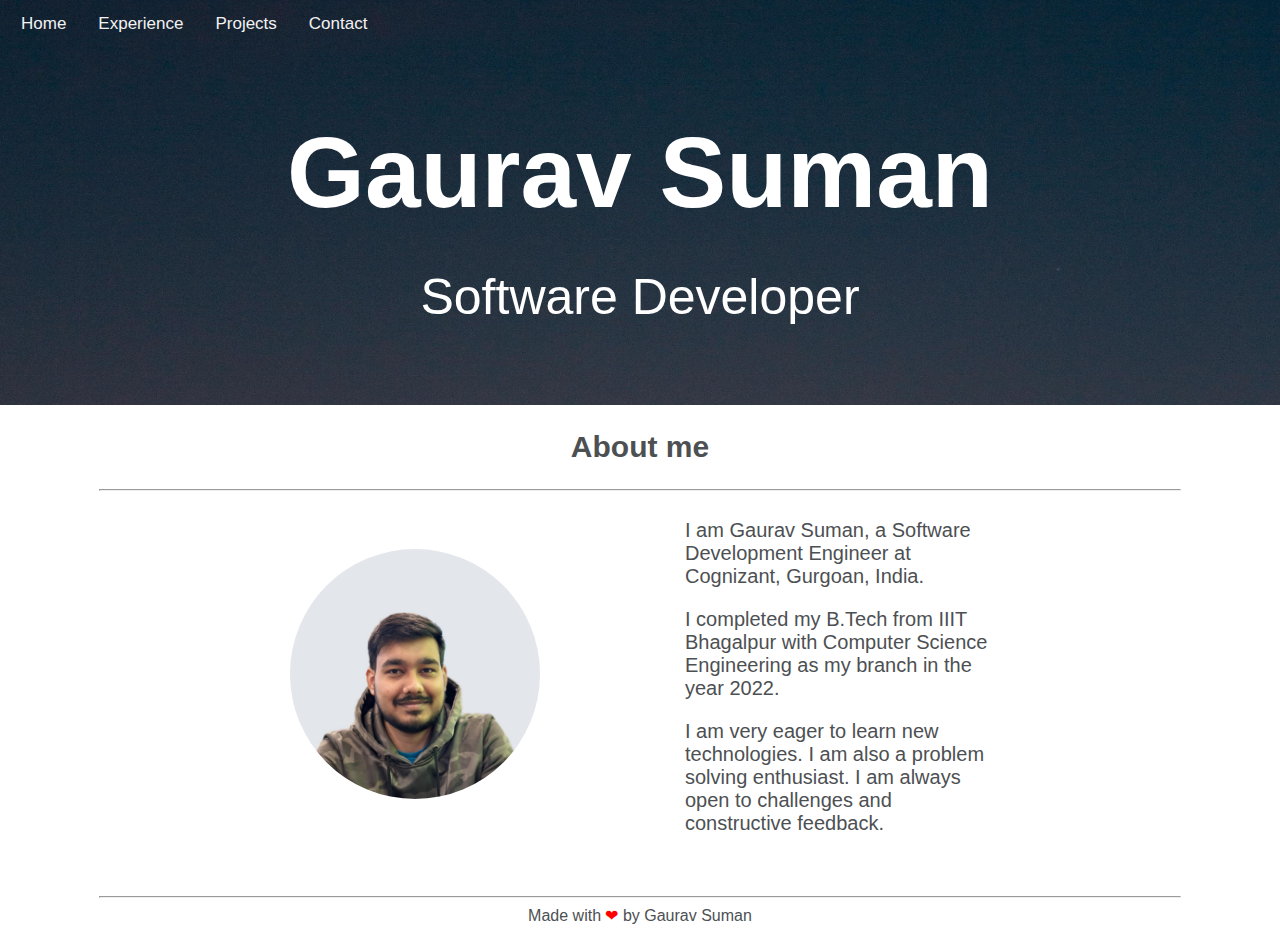
<file: index.html>
<!DOCTYPE html>
<html lang="en">
<head>
    <meta charset="UTF-8">
    <meta name="viewport" content="width=device-width, initial-scale=1.0">
    <link rel="stylesheet" href="styles.css">
    <link rel="icon" href="images/IMG_1509.JPG" type="image/gif" sizes="16*16">
<link rel="stylesheet" href="https://cdnjs.cloudflare.com/ajax/libs/font-awesome/4.7.0/css/font-awesome.min.css">
    <title>Gaurav Suman Home</title>
</head>
<body>
    <div class="non-footer">
    <header>

    <div class="topnav" id="myTopnav">
        <a href="#" id="home">Home</a>
        <a href="experience.html">Experience</a>
        <a href="projects.html">Projects</a>
        <a href="contact.html">Contact</a>
        <a href="javascript:void(0);" class="icon" onclick="myFunction()">
          <i class="fa fa-bars"></i>
        </a>
    </div>

    <div class="home-class">
    <h1>Gaurav Suman</h1><p>Software Developer</p>
    <br>
    </div>
    </header>
    
    <h2>About me</h2>
    <hr>

    <div class="home-content" >
        <div>
            <p><img src="images/IMG_1509.JPG"></p>
        </div>
    <div class="home-info">
    <p>I am Gaurav Suman, a Software Development Engineer at Cognizant, Gurgoan, India.</p>
    <p>I completed my B.Tech from IIIT Bhagalpur with Computer Science Engineering as my branch in the year 2022.</p>
    </p> 
    <p>I am very eager to learn new technologies. I am also a problem solving enthusiast.
        I am always open to challenges and constructive feedback. </p>
    </div>

</div>
</div>
    <hr>
<footer>Made with <span class="footer-span">❤</span> by Gaurav Suman</footer>
<script defer src="index.js"></script>
</body>
</html>
</file>
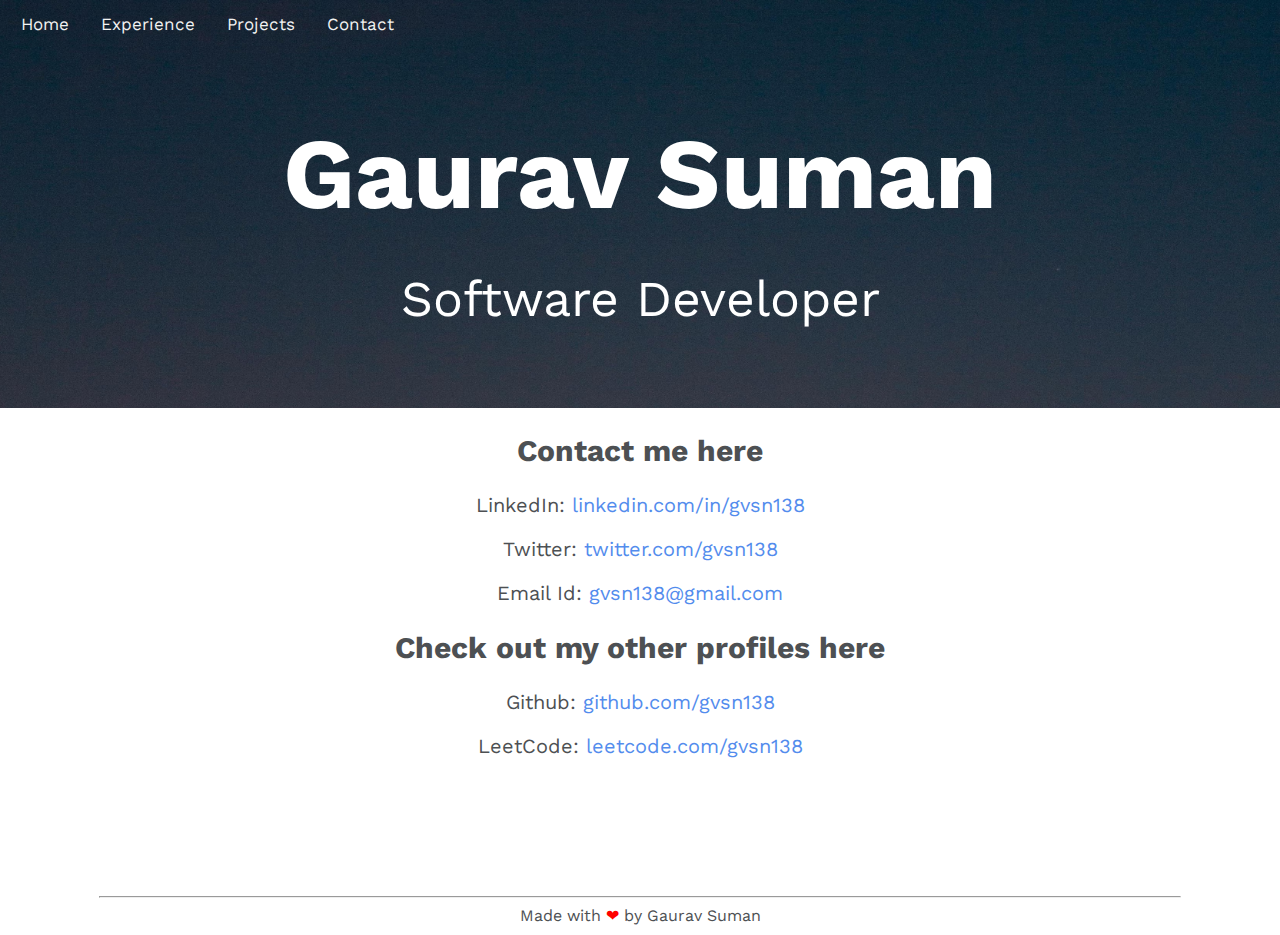
<file: contact.html>
<!DOCTYPE html>
<html lang="en">
<head>
    <meta charset="UTF-8">
    <meta name="viewport" content="width=device-width, initial-scale=1.0">
    <link rel="stylesheet" href="styles.css">
    <link rel="icon" href="images/Screenshot (946)-compressed.jpg" type="image/gif" sizes="16*16">
    <link rel="preconnect" href="https://fonts.gstatic.com">
<link href="https://fonts.googleapis.com/css2?family=Work+Sans:wght@300;400&display=swap" rel="stylesheet">
<link rel="stylesheet" href="https://cdnjs.cloudflare.com/ajax/libs/font-awesome/4.7.0/css/font-awesome.min.css">

    <title>Gaurav Suman Contact</title>
</head>

<body>
    <div class="non-footer">
    <header>
        <div class="topnav" id="myTopnav">
            <a href="index.html">Home</a>
            <a href="experience.html">Experience</a>
            <a href="projects.html">Projects</a>
            <a href="#">Contact</a>
            <a href="javascript:void(0);" class="icon" onclick="myFunction()">
              <i class="fa fa-bars"></i>
            </a>
          </div>

          <div class="home-class">
            <h1>Gaurav Suman</h1><p>Software Developer</p>
            <br>
            </div>
    </header>
    <div class="contact-info">
    <h2>Contact me here</h2>
    <div class="contact-content">
        <p>LinkedIn: <a href="https://www.linkedin.com/in/gvsn138/" target="_blank">linkedin.com/in/gvsn138</a></p>
        <p>Twitter: <a href="https://twitter.com/@gvsn138">twitter.com/gvsn138</a></p>   
        <p>Email Id: <a href="mailto:gvsn138@gmail.com">gvsn138@gmail.com</a></p>   
    </div>

    <h2>Check out my other profiles here</h2>
    <div class="contact-content">
        <p>Github: <a href="https://github.com/gvsn138" target="_blank">github.com/gvsn138</a> </p>
        <p>LeetCode: <a href="https://leetcode.com/gvsn138/" target="_blank">leetcode.com/gvsn138</a> </p>
    </div>
</div>
</div>
    <hr>
    <footer>Made with <span class="footer-span">❤</span> by Gaurav Suman</footer>
    <script defer src="index.js"></script>
</body>
</html>
</file>
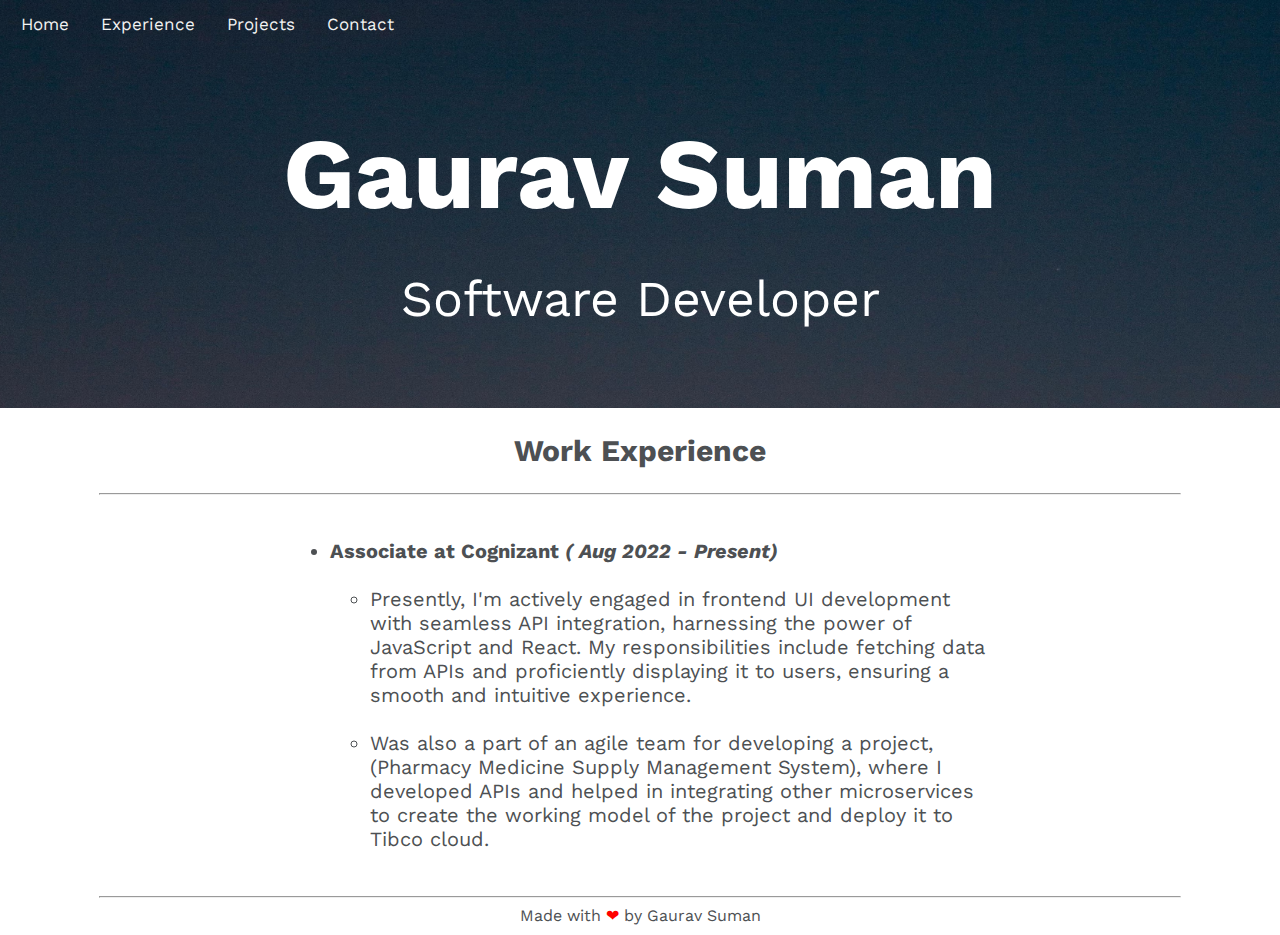
<file: experience.html>
<!DOCTYPE html>
<html lang="en">
<head>
    <meta charset="UTF-8">
    <meta name="viewport" content="width=device-width, initial-scale=1.0">
    <link rel="stylesheet" href="styles.css">
    <link rel="icon" href="images/Screenshot (946)-compressed.jpg" type="image/gif" sizes="16*16">
    <link rel="preconnect" href="https://fonts.gstatic.com">
<link href="https://fonts.googleapis.com/css2?family=Work+Sans:wght@300;400&display=swap" rel="stylesheet">
<link rel="stylesheet" href="https://cdnjs.cloudflare.com/ajax/libs/font-awesome/4.7.0/css/font-awesome.min.css">
<script defer src="index.js"></script>
    <title>Gaurav Suman Experience</title>
</head>
<body>
    <div class="non-footer">
    <header>
        <div class="topnav" id="myTopnav">
            <a href="index.html">Home</a>
            <a href="#">Experience</a>
            <a href="projects.html">Projects</a>
            <a href="contact.html">Contact</a>
            <a href="javascript:void(0);" class="icon" onclick="myFunction()">
              <i class="fa fa-bars"></i>
            </a>
          </div>

          <div class="home-class">
            <h1>Gaurav Suman</h1><p>Software Developer</p>
            <br>
            </div>

    </header>
    <h2>Work Experience</h2><hr>
    <div class="experience-content">
        <ul>
            <br>
            <b><li>Associate at Cognizant <i>( Aug 2022 - Present)</i></b>
                <ul>
                    <br>
                    <li>Presently, I'm actively engaged in frontend UI development 
                        with seamless API integration, harnessing the power of JavaScript and React. 
                        My responsibilities include fetching data from APIs and proficiently 
                        displaying it to users, ensuring a smooth and intuitive experience.
                    </li>
                        <br>
                    <li>Was also a part of an agile team for developing a project, (Pharmacy
                        Medicine Supply Management System), where I developed APIs
                        and helped in integrating other microservices to create the
                        working model of the project and deploy it to Tibco cloud.</li> 
                </ul>   
            </li>
            <br>

        </ul> 
          
    </div>
</div>
    <hr>
    <footer>Made with <span class="footer-span">❤</span> by Gaurav Suman</footer>
</body>
</html>
</file>
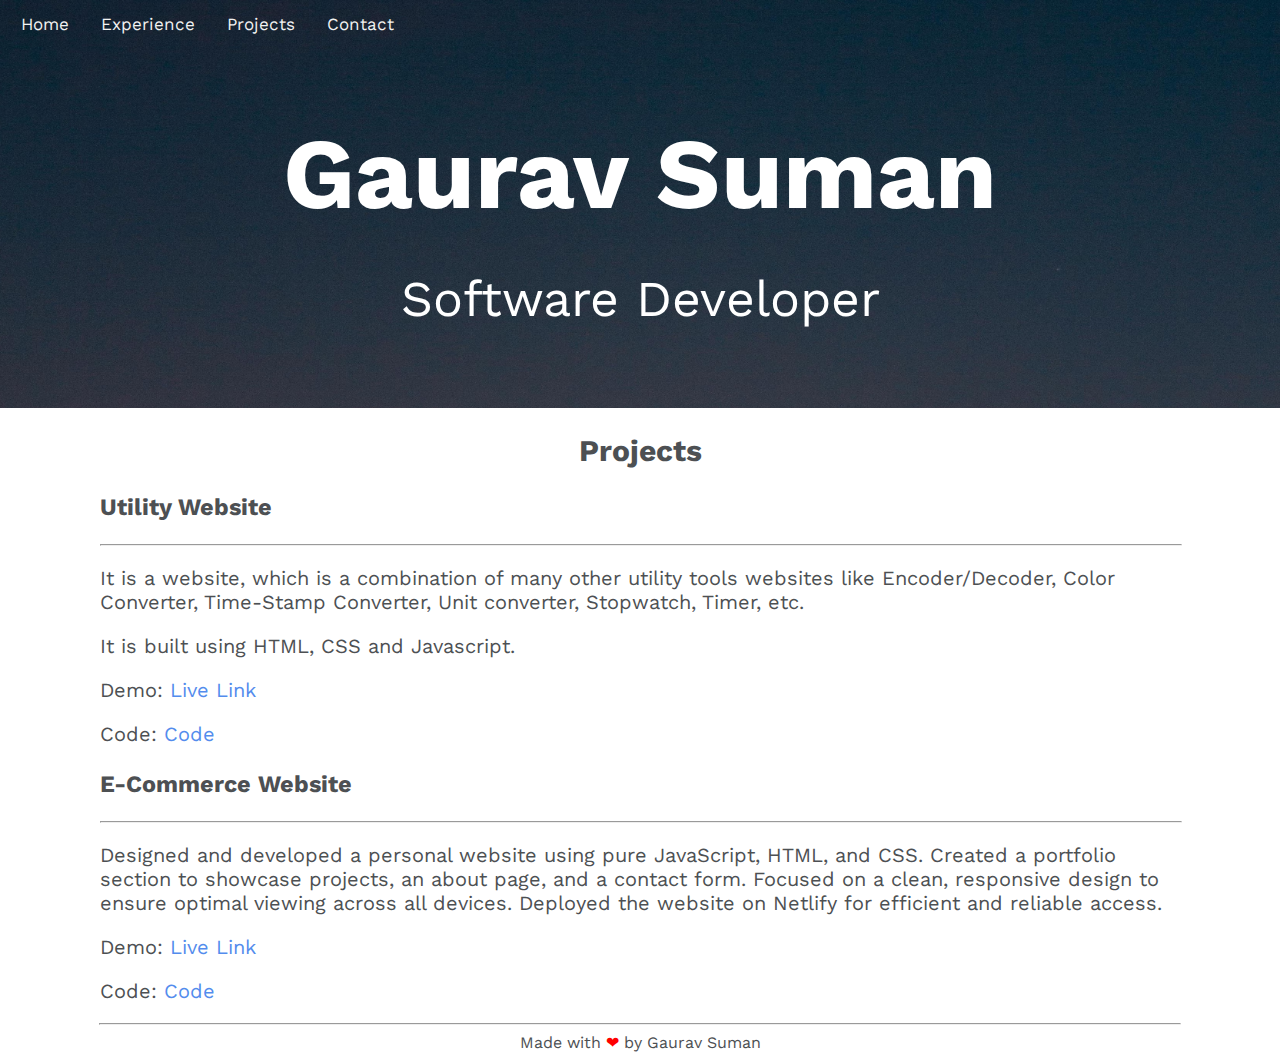
<file: projects.html>
<!DOCTYPE html>
<html lang="en">
  <head>
    <meta charset="UTF-8" />
    <meta name="viewport" content="width=device-width, initial-scale=1.0" />
    <link rel="stylesheet" href="styles.css" />
    <link
      rel="icon"
      href="images/Screenshot (946)-compressed.jpg"
      type="image/gif"
      sizes="16*16"
    />
    <link rel="preconnect" href="https://fonts.gstatic.com" />
    <link
      href="https://fonts.googleapis.com/css2?family=Work+Sans:wght@300;400&display=swap"
      rel="stylesheet"
    />
    <link
      rel="stylesheet"
      href="https://cdnjs.cloudflare.com/ajax/libs/font-awesome/4.7.0/css/font-awesome.min.css"
    />
    <script defer src="index.js"></script>
    <title>Gaurav Suman Projects</title>
  </head>
  <body>
    <div class="non-footer">
      <header>
        <div class="topnav" id="myTopnav">
          <a href="index.html">Home</a>
          <a href="experience.html">Experience</a>
          <a href="#">Projects</a>
          <a href="contact.html">Contact</a>
          <a href="javascript:void(0);" class="icon" onclick="myFunction()">
            <i class="fa fa-bars"></i>
          </a>
        </div>

        <div class="home-class">
          <h1>Gaurav Suman</h1>
          <p>Software Developer</p>
          <br />
        </div>
      </header>
      <div class="project-info">
        <h2>Projects</h2>

        <div class="project-content">
          <section>
            <h3 class="main-subheading">Utility Website</h3>
            <hr />
            <p>
              It is a website, which is a combination of many other utility
              tools websites like Encoder/Decoder, Color Converter, Time-Stamp
              Converter, Unit converter, Stopwatch, Timer, etc.
            </p>
            <p>It is built using HTML, CSS and Javascript.</p>
            <p>
              Demo:
              <a href="https://util-app-dashboard.netlify.app" target="_blank"
                >Live Link</a
              >
            </p>
            <p>
              Code:
              <a
                href="https://github.com/gvsn138/utility-dashboard"
                target="_blank"
                >Code</a
              >
            </p>
          </section>
          <section>
            <h3 class="main-subheading">E-Commerce Website</h3>
            <hr />
            <p>
              Designed and developed a personal website using pure JavaScript,
              HTML, and CSS. Created a portfolio section to showcase projects,
              an about page, and a contact form. Focused on a clean, responsive
              design to ensure optimal viewing across all devices. Deployed the
              website on Netlify for efficient and reliable access.
            </p>
            <p>
              Demo:
              <a href="https://gauravecommerce.netlify.app" target="_blank"
                >Live Link</a
              >
            </p>
            <p>
              Code:
              <a
                href="https://github.com/gvsn138/ecommerceStore-js"
                target="_blank"
                >Code</a
              >
            </p>
          </section>
        </div>
      </div>
    </div>
    <hr />
    <footer>
      Made with <span class="footer-span">❤</span> by Gaurav Suman
    </footer>
  </body>
</html>
</file>
<file: styles.css>
body {
    margin: 0;
    font-family: 'Work Sans', sans-serif;
}


.topnav {
    overflow: hidden;
    margin-left: 5px;
  }

  
  
  .topnav a {
    float: left;
    display: block;
    color: #f2f2f2;
    text-align: center;
    padding: 14px 16px;
    text-decoration: none;
    font-size: 17px;
  }

  .topnav a:hover {
    color:#24282b;;
  }
  
  .topnav a.active {
    color: white;
  }
  
  .topnav .icon {
    display: none;
  }
  
  @media screen and (max-width: 600px) {
    .topnav a:not(:first-child) {display: none;}
    .topnav a.icon {
      float: right;
      display: block;
    }
  }
  
  @media screen and (max-width: 600px) {
    .topnav.responsive {position: relative;}
    .topnav.responsive .icon {
      position: absolute;
      right: 0;
      top: 0;
    }
    .topnav.responsive a {
      float: none;
      display: block;
      text-align: left;
    }
  }

header {
    background-image: url("/images/background.jpg"); 
    background-size: cover;
    background-repeat: no-repeat;
    
}

.home-class,
.contact-class,
.project-class,
.experience-class {
       
    font-size: 50px;
    text-align: center;
    color: white;
    
    
}

.home-class p,
.contact-class p,
.project-class p,
.experience-class p{

    line-height: 0px;
    font-size: 50px;
    
}

.home-content {
    display: grid;
    grid-template-columns: 1fr 1fr ;
    column-gap: 90px;
    justify-content: center;
    align-items: center;
}

.home-content,
.contact-content,
.experience-content {

    font-size: 20px;
    margin: auto;
    max-width: 700px;
    color:rgb(77, 80, 83);
}

.project-content {
    font-size: 20px;
    margin: auto;
    max-width: calc(100vw - 200px);
    color:rgb(77, 80, 83);
}

.contact-content {
    text-align: center;
}

.project-content a,
.contact-content a{
    color: #538ced;
}

hr {
    width: calc(100vw - 200px);
    
}


h1 {
    color: white;
}

h2 {
    text-align: center;
    font-size: 30px;
    color: rgb(77, 80, 83);
}

a {
    text-decoration: none;  
}
.non-footer {
    min-height: calc(100vh - 12px);
  }



@media screen and (max-width: 600px) {
    h1 {
        font-size: 50px;

    }

    footer {
        font-size: 15px;
    }

    .experience-content {
        max-width: 400px;
    }

    .home-class p{
        font-size: 20px;
    }

    .home-content {
        display: grid;
        grid-template-columns: 1fr ;
        justify-items: center;
        align-items: center;
    }

    .home-info {
        width: calc(100vw - 100px);
    }
    .contact-info h2,p,a{
        
        font-size: 15px;
    }

    .project-content {
        
        max-width: calc(100vw - 90px);
        
    }

    .project-info  p,a,li{
        
        font-size: 15px;
    }

    hr {
        width: calc(100vw - 90px);
        
    }
}

img {
   
    height: 250px;
    width: 250px;
    border-radius: 50%;
    
}

footer {
    text-align: center;
    color:rgb(77, 80, 83);
    padding-bottom: 10px;
}

.footer-span {
    color: red;
}
</file>
